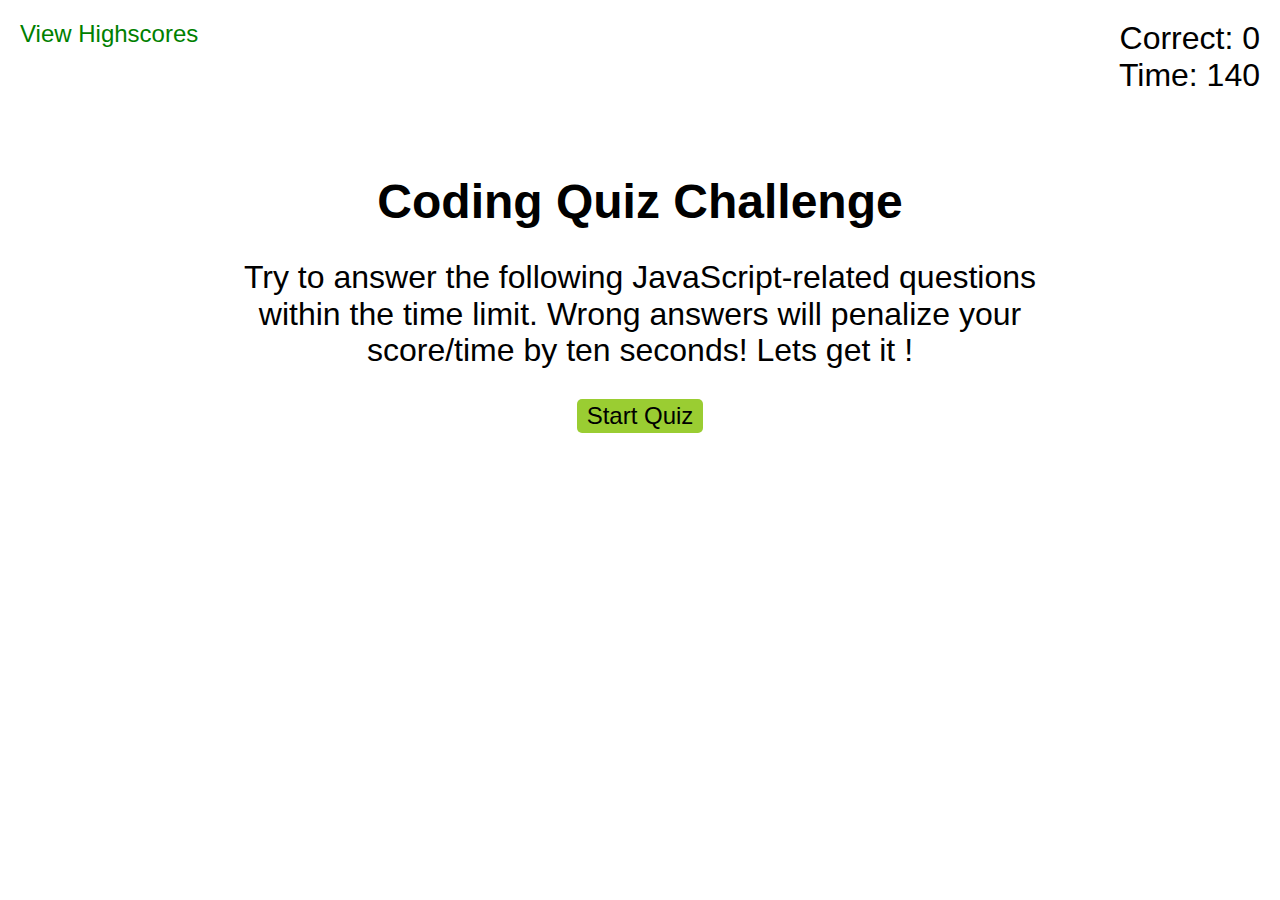
<file: index.html>
<!DOCTYPE html>
<html lang="en">

<head>
    <meta charset="UTF-8">
    <meta http-equiv="X-UA-Compatible" content="IE=edge">
    <meta name="viewport" content="width=device-width, initial-scale=1.0">
    <title>Code Quiz</title>

    <!-- Stylesheet Links -->
    <link rel="stylesheet" href="./Assets/css/normalize.css">
    <link rel="stylesheet" href="./Assets/css/style.css">

    <link rel="preconnect" href="https://fonts.googleapis.com">
    <link rel="preconnect" href="https://fonts.gstatic.com" crossorigin>
    <link href="https://fonts.googleapis.com/css2?family=Open+Sans:wght@300&family=Quicksand:wght@300;400&family=Readex+Pro:wght@200&display=swap" rel="stylesheet">
</head>

<body>
    <header>
        <a href="./Assets/html/highscores.html">View Highscores</a>
        <div>
            <p>Correct: <span id="correctAnswers">0</span></p>
            <p>Time: <span id="timerValue">140</span></p>
        </div>
    </header>

    <main class="mainPage">

        <section id="startScreen">
            <h1>Coding Quiz Challenge</h1>
            <p>Try to answer the following JavaScript-related questions within the time limit. Wrong answers will
                penalize your score/time by ten seconds! Lets get it !</p>
            <div class="centerContent">
                <button id="startQuizButton">Start Quiz</button>
            </div>
        </section>

        <div class="mainScreen">

            <section class="hidden" id="questionScreen">
                <h3 id="questionCountDown">12</h3>
                <h1 id="theQuestion">The question will appear here:</h1>
                <div id="buttonContainer">
                   
                </div>
            </section>

            <section class="hidden" id="finishedScreen">
                <h1>Completed!</h1>
                <p>Your final score is <span id="answeredCorrectScore">10</span> correct answers with <span
                        id="finalScoreTime">0</span> seconds remaining.</p>
                <form id="initalsForm">
                    <label>Enter initials:</label>
                    <input type="text" id="initials">
                    <input type="submit" id="submitInitialsButton" value="Submit">
                </form>
            </section>
            <h2 class="correct hidden">Correct!</h2>
            <h2 class="wrong hidden">Wrong!</h2>
        </div>
    </main>

  
    <script src="./Assets/js/questions.js"></script>
    <script src="./Assets/js/script.js"></script>
</body>

</html>
</file>
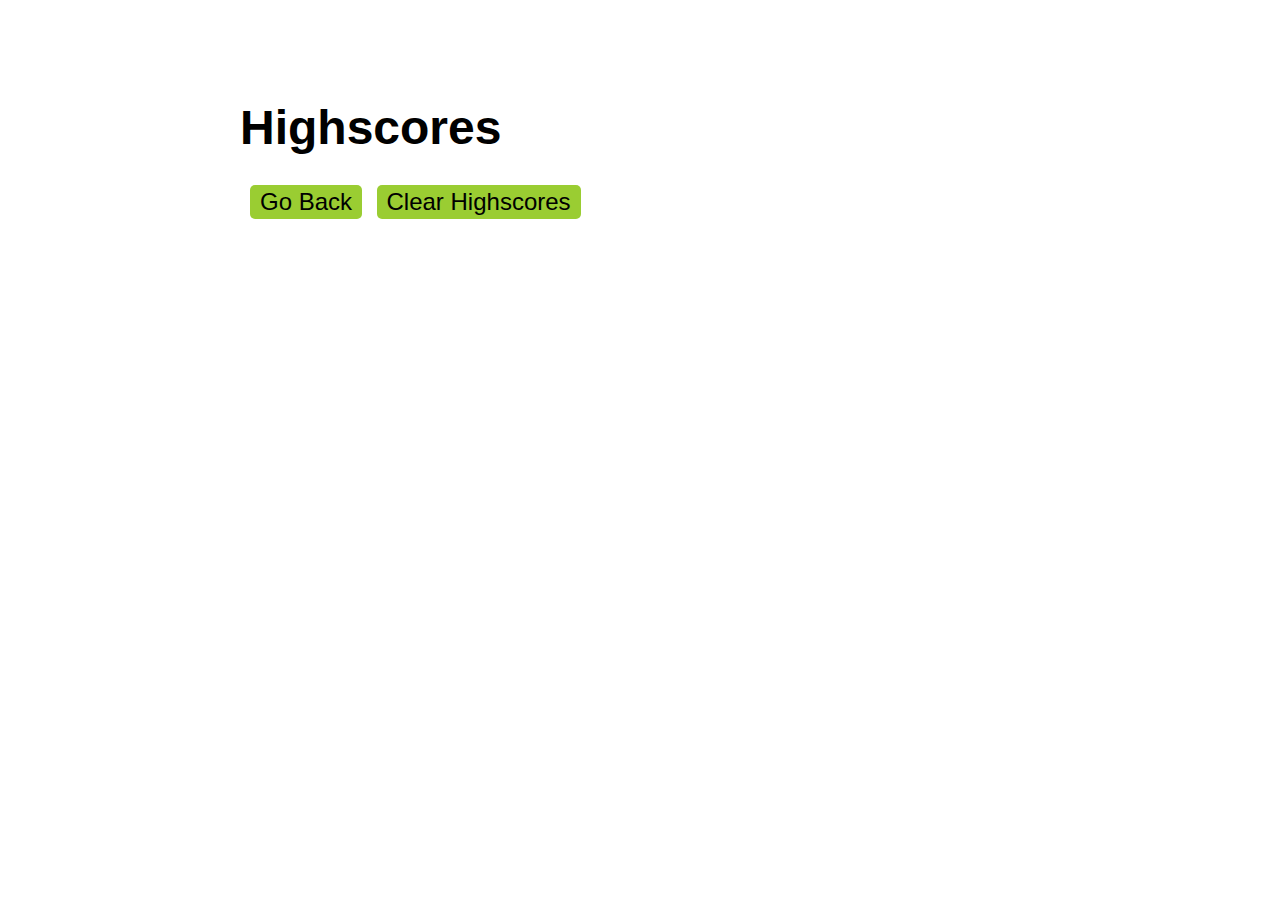
<file: Assets/html/highscores.html>
<!DOCTYPE html>
<html lang="en">

<head>
    <meta charset="UTF-8">
    <meta http-equiv="X-UA-Compatible" content="IE=edge">
    <meta name="viewport" content="width=device-width, initial-scale=1.0">
    <title>Highscores</title>

    
    <link rel="stylesheet" href="../css/normalize.css">
    <link rel="stylesheet" href="../css/style.css">

    <link rel="preconnect" href="https://fonts.googleapis.com">
    <link rel="preconnect" href="https://fonts.gstatic.com" crossorigin>
    <link href="https://fonts.googleapis.com/css2?family=Bebas+Neue&family=Murecho:wght@100;300&family=Open+Sans:wght@300&family=Quicksand:wght@300;400&family=Readex+Pro:wght@200&display=swap" rel="stylesheet">
</head>

<body>
   
    <section class="mainPage mainScreen highscoresBlock">
        <h1>Highscores</h1>
        <ul id="highscoresList">
            
        </ul>
        <a href="../../index.html">
            <button>Go Back</button>
        </a>
        <button id="clearHighscoresButton">Clear Highscores</button>
    </section>

 
    <script src="../js/highscores.js"></script>
</body>

</html>
</file>
<file: Assets/css/style.css>
/* Global Attributes and Variables */
* {
  font-family: 'Lato', sans-serif;
}

:root {
  --buttonColor: #bd5e06;
  --buttonColorHover: #db8a3e;
  --listColorOne: #ffe7d1;
  --listColorTwo: #fcf4ed;
  --lightText: white;
  --correctWrong: #bbb;
}

/* --------------------------------------------------------------- */

/* Element Styles */
h1 {
  font-size: 3rem;
}

h2 {
  font-size: 2rem;
  font-weight: 450;
  font-style: italic;
  color: gray;
  flex: 0 1 800px;
  padding-top: 15px;
}

a {
  text-decoration: none;
  color: green;
}

p,
label,
li {
  font-size: 2rem;
  margin: 0;
  list-style: none;
}

li {
  padding: 3px;
  padding-left: 6px;
}

ul {
  
  margin: 30px 0;
}

/* --------------------------------------------------------------- */

/* Alternating highscores list colors */
li:nth-child(odd) {
  background-color: whitesmoke;
}

li:nth-child(even) {
  background-color: white;
}

/* --------------------------------------------------------------- */

/* Header Styles */
header {
  display: flex;
  justify-content: space-between;
  align-items: flex-start;
  font-size: 1.5rem;
  margin: 20px;
  margin-bottom: 80px;
}

header p {
  text-align: right;
}

.mainPage {
  margin: auto;
  width: 800px;
}

.mainPage h1,
.mainPage p {
  text-align: center;
  margin-bottom: 30px;
}



button,
#submitInitialsButton {
  border: none;
  border-radius: 5px;
  padding: 3px 10px;
  margin: 0 auto;
  margin-bottom: 5px;
  background-color: yellowgreen;
  color:black;
  position: relative;
  font-size: 1.5rem;
}




/* Tweaking Styles */
.mainScreen h1,
.mainScreen p {
  text-align: left;
}

.mainScreen button {
  display: block;
  margin-left: 10px;
}

.highscoresBlock h1 {
  margin-top: 100px;
  margin-bottom: 0;
}

.highscoresBlock button {
  display: inline;
}

.centerContent {
  display: flex;
  justify-content: center;
}

/* Applied in JS to alter game state */
.hidden {
  display: none;
}

/* --------------------------------------------------------------- */

/* Question Countdown Background */
#questionScreen {
  position: relative;
}

#questionCountDown {
  position: absolute;
  font-size: 15rem;
  margin: 0;
  padding: 0;
  left: 50%;
  top: 0;
  transform: translate(-50%);
  opacity: 5%;
}
</file>
